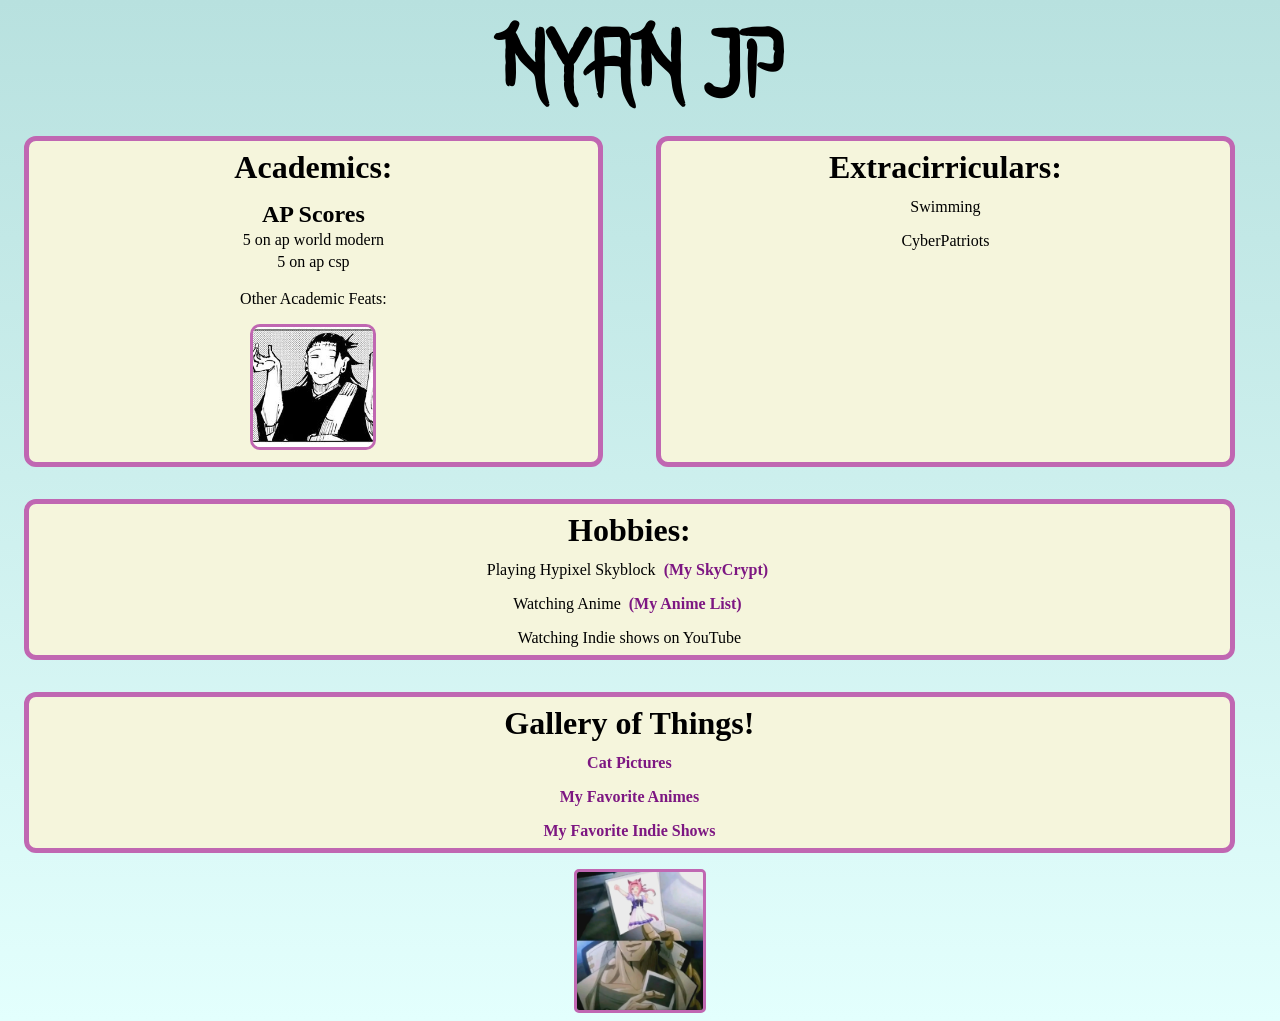
<file: index.html>
<!doctype html>
<html lang="en">
  <head>
    <meta charset="UTF-8" />
    <meta name="viewport" content="width=device-width, initial-scale=1.0" />
    <link rel="stylesheet" href="/Styles/shared.css" />
    <link rel="stylesheet" href="/Styles/index-styles.css" />

    <title>Nyan's Website</title>
  </head>
  <body>
    <header>
      <h1>Nyan JP</h1>
    </header>

    <main>
      <article>
        <div id="academic">
          <h2>Academics:</h2>
          <ul>
            <li>
              <p>
                <strong>AP Scores</strong>
              </p>
              <p>5 on ap world modern</p>
              <p>5 on ap csp</p>
            </li>
            <li>Other Academic Feats:</li>
            <li>
              <img
                src="/Images/aint that serious.jpg"
                alt="Kenjaku shrugging happily"
              />
            </li>
          </ul>
        </div>

        <div id="extracirriculars">
          <h2>Extracirriculars:</h2>
          <ul>
            <li>Swimming</li>
            <li>CyberPatriots</li>
          </ul>
        </div>

        <div id="hobbies">
          <h2>Hobbies:</h2>
          <ul>
            <li>
              Playing Hypixel Skyblock
              <a href="https://sky.shiiyu.moe/stats/NyanCats__/Blueberry"
              target="_blank"
                >(My SkyCrypt)</a
              >
            </li>
            <li>
              Watching Anime
              <a href="https://myanimelist.net/animelist/NyanCats__"
              target="_blank"
                >(My Anime List)</a
              >
            </li>
            <li>Watching Indie shows on YouTube</li>
          </ul>
        </div>

        <div id="gallery">
          <h2>Gallery of Things!</h2>
          <ul>
            <li><a href="/cat-gallery.html">Cat Pictures</a></li>
            <li><a href="/anime-gallery.html">My Favorite Animes</a></li>
            <li><a href="/indie-gallery.html">My Favorite Indie Shows</a></li>
          </ul>
        </div>
      </article>
    </main>

    <footer>
      <img
        src="/Images/jotaro haru picture.webp"
        alt="Jotaro Kujo looking at a picture"
      />
    </footer>
  </body>
</html>
</file>
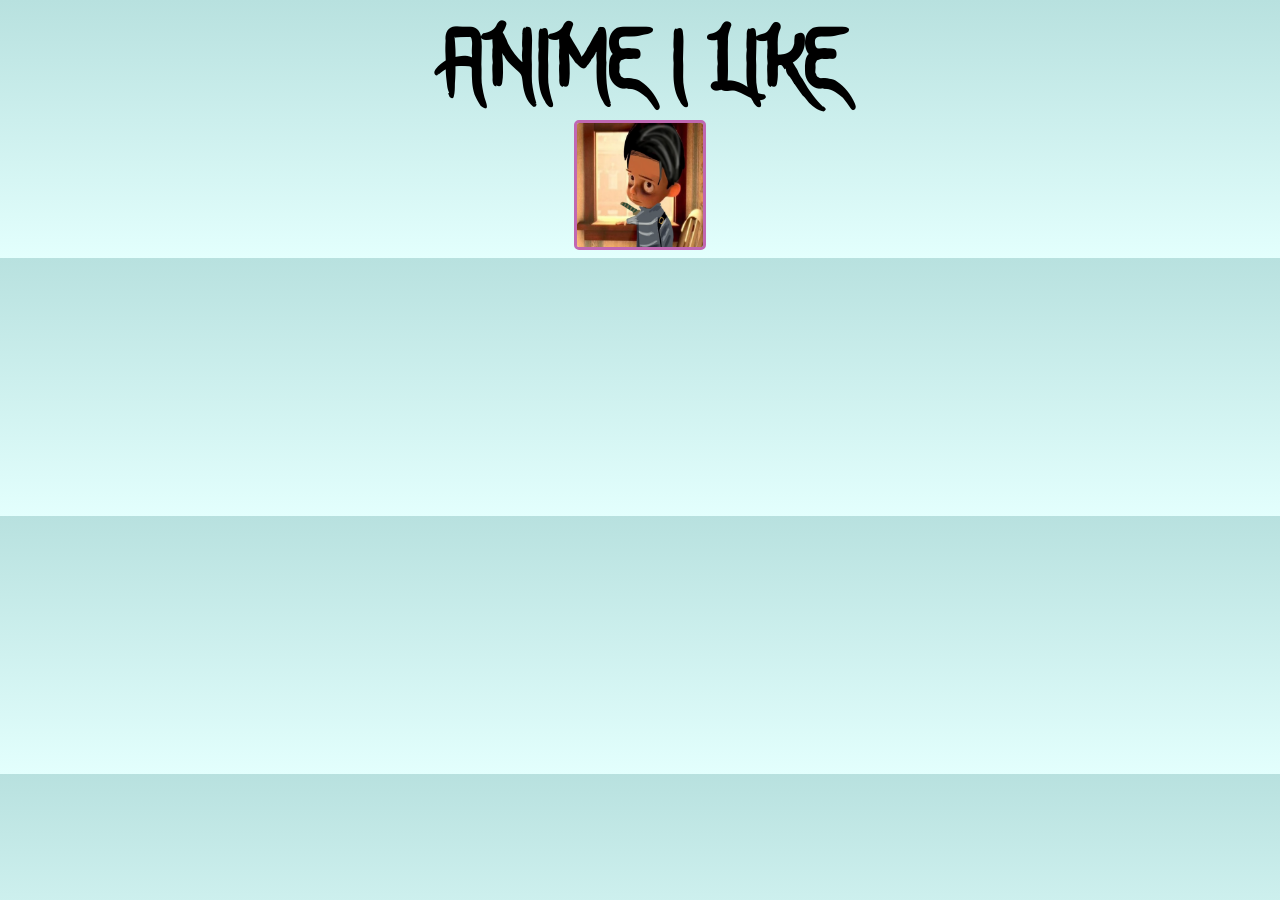
<file: anime-gallery.html>
<!doctype html>
<html lang="en">
  <head>
    <meta charset="UTF-8" />
    <meta name="viewport" content="width=device-width, initial-scale=1.0" />
    <link rel="stylesheet" href="/Styles/shared.css" />

    <title>Anime!</title>
  </head>
  <body>
    <header>
        <h1><a href="/index.html" class="header-link">Anime I Like</a></h1>
    </header>
    <main>

    </main>
    <footer>
        <img src="/Images/yuta superbum.png" alt="Yuta Okkotsu">
    </footer>
  </body>
</html>
</file>
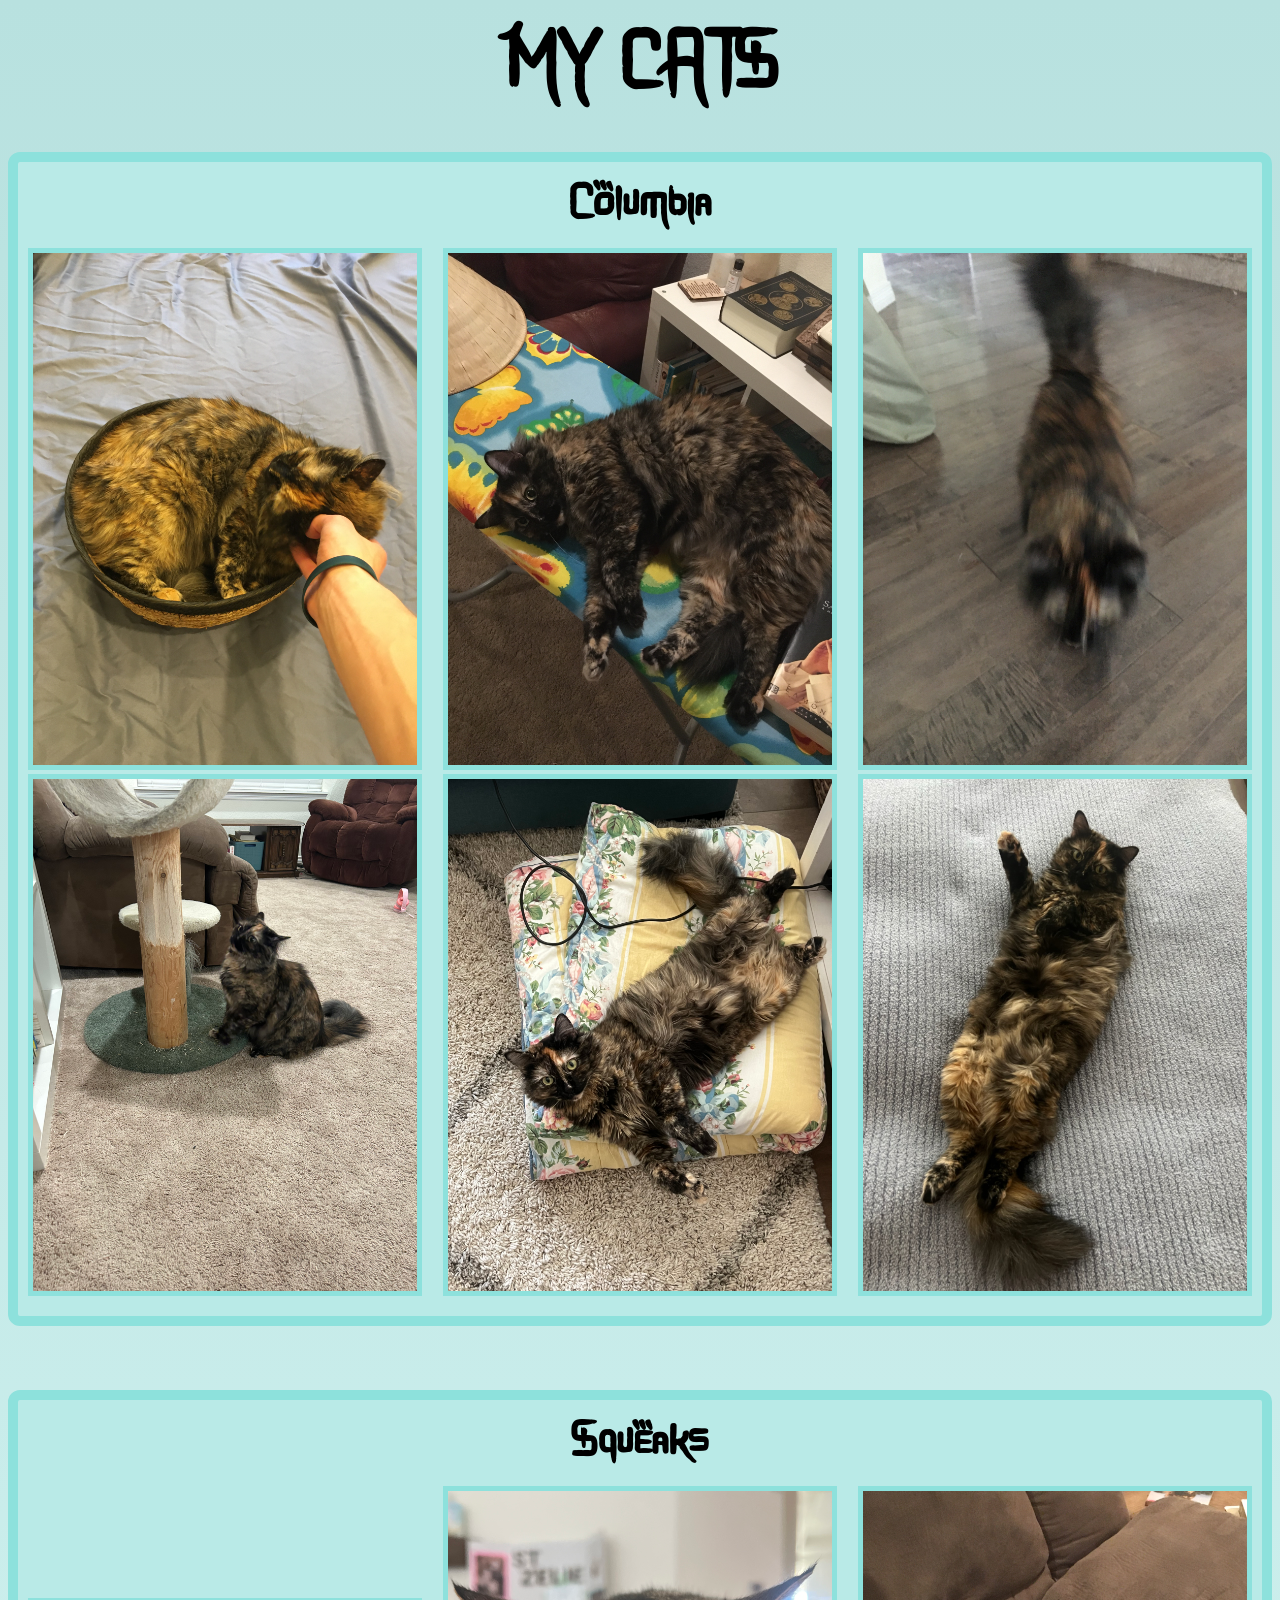
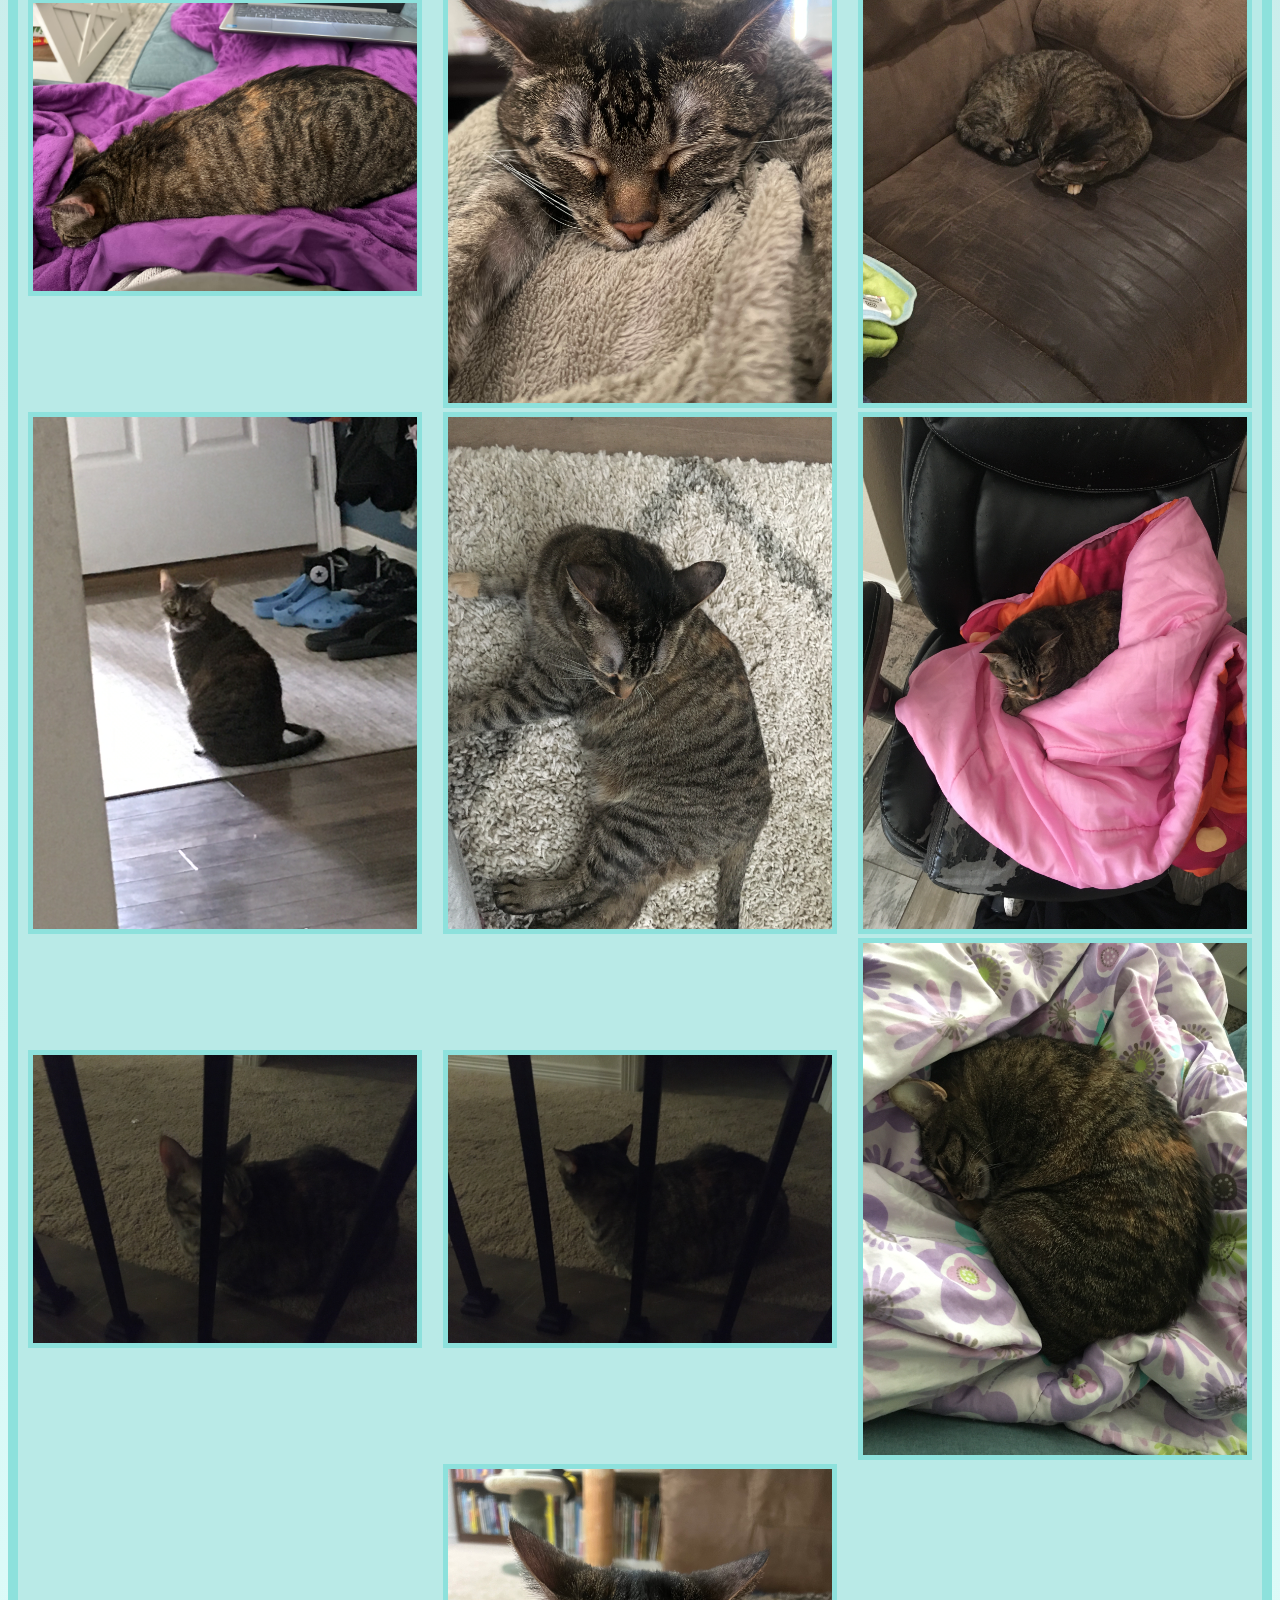
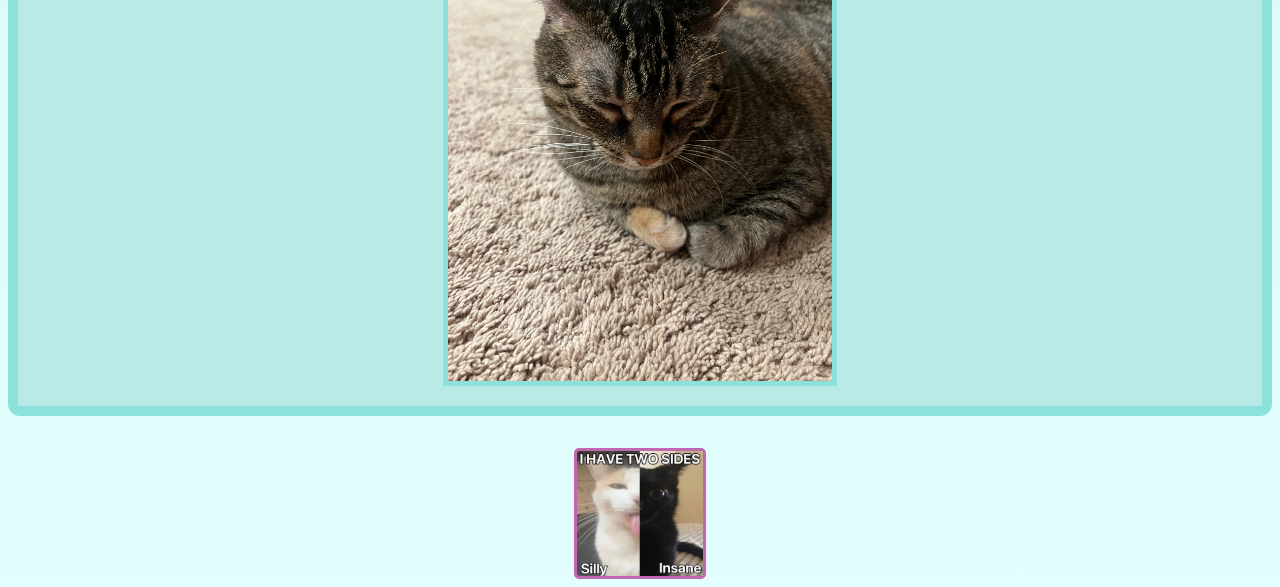
<file: cat-gallery.html>
<!doctype html>
<html lang="en">
  <head>
    <meta charset="UTF-8" />
    <meta name="viewport" content="width=device-width, initial-scale=1.0" />
    <link rel="stylesheet" href="/Styles/shared.css" />
    <link rel="stylesheet" href="/Styles/cat-gallery-styles.css" />

    <title>Cats!</title>
  </head>
  <body>
    <header>
      <h1><a href="/index.html" class="header-link">My Cats</a></h1>
    </header>

    <main>
      <article>
        
        
        <div>
            <h2>Columbia</h2>
          <ul>
            <li>
              <img
                src="/Images/Cat Images/columbia1.jpeg"
                alt="Cat being cute."
              />
            </li>
            <li>
              <img
                src="/Images/Cat Images/columbia2.jpeg"
                alt="Cat being cute."
              />
            </li>
            <li>
              <img
                src="/Images/Cat Images/columbia3.jpeg"
                alt="Cat being cute."
              />
            </li>
            <li>
              <img
                src="/Images/Cat Images/columbia4.jpeg"
                alt="Cat being cute."
              />
            </li>
            <li>
              <img
                src="/Images/Cat Images/columbia5.jpeg"
                alt="Cat being cute."
              />
            </li>
            <li>
              <img
                src="/Images/Cat Images/columbia6.jpeg"
                alt="Cat being cute."
              />
            </li>
          </ul>
        </div>

        <div>
            <h2>Squeaks</h2>
          <ul>
            <li>
              <img
                src="/Images/Cat Images/squeaks1.jpeg"
                alt="Cat being cute."
              />
            </li>
            <li>
              <img
                src="/Images/Cat Images/squeaks2.jpeg"
                alt="Cat being cute."
              />
            </li>
            <li>
              <img
                src="/Images/Cat Images/squeaks3.jpeg"
                alt="Cat being cute."
              />
            </li>
            <li>
              <img
                src="/Images/Cat Images/squeaks4.jpeg"
                alt="Cat being cute."
              />
            </li>
            <li>
              <img
                src="/Images/Cat Images/squeaks5.jpeg"
                alt="Cat being cute."
              />
            </li>
            <li>
              <img
                src="/Images/Cat Images/squeaks6.jpeg"
                alt="Cat being cute."
              />
            </li>
            <li>
              <img
                src="/Images/Cat Images/squeaks7a.jpeg"
                alt="Cat being cute."
              />
            </li>
            <li>
              <img
                src="/Images/Cat Images/squeaks7b.jpeg"
                alt="Cat being cute."
              />
            </li>
            <li>
              <img
                src="/Images/Cat Images/squeaks8.jpeg"
                alt="Cat being cute."
              />
            </li>
            <li>
              <img
                src="/Images/Cat Images/squeaks9.jpeg"
                alt="Cat being cute."
              />
            </li>
          </ul>
        </div>
      </article>
    </main>

    <footer>
      <img
        src="/Images/silly vs insane.jpg"
        alt="I have two sides... Silly vs Insane"
      />
    </footer>
  </body>
</html>
</file>
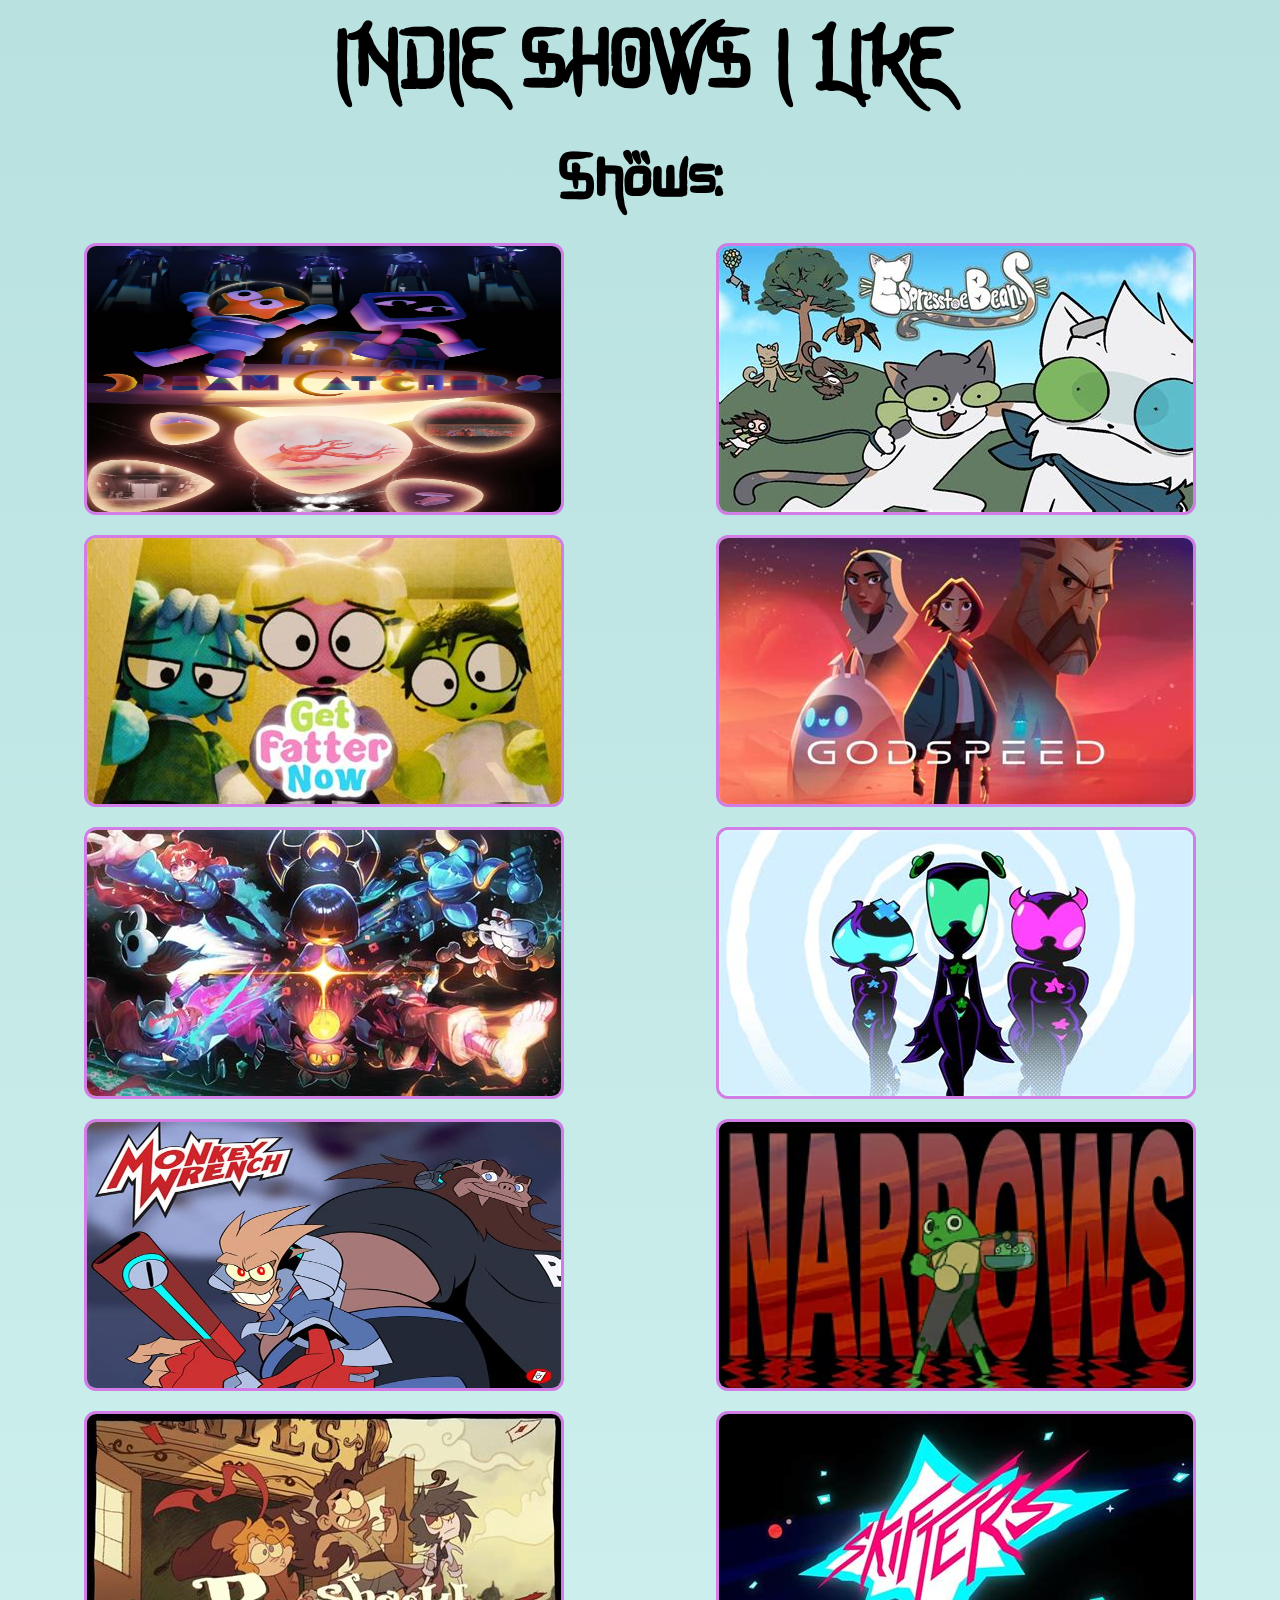
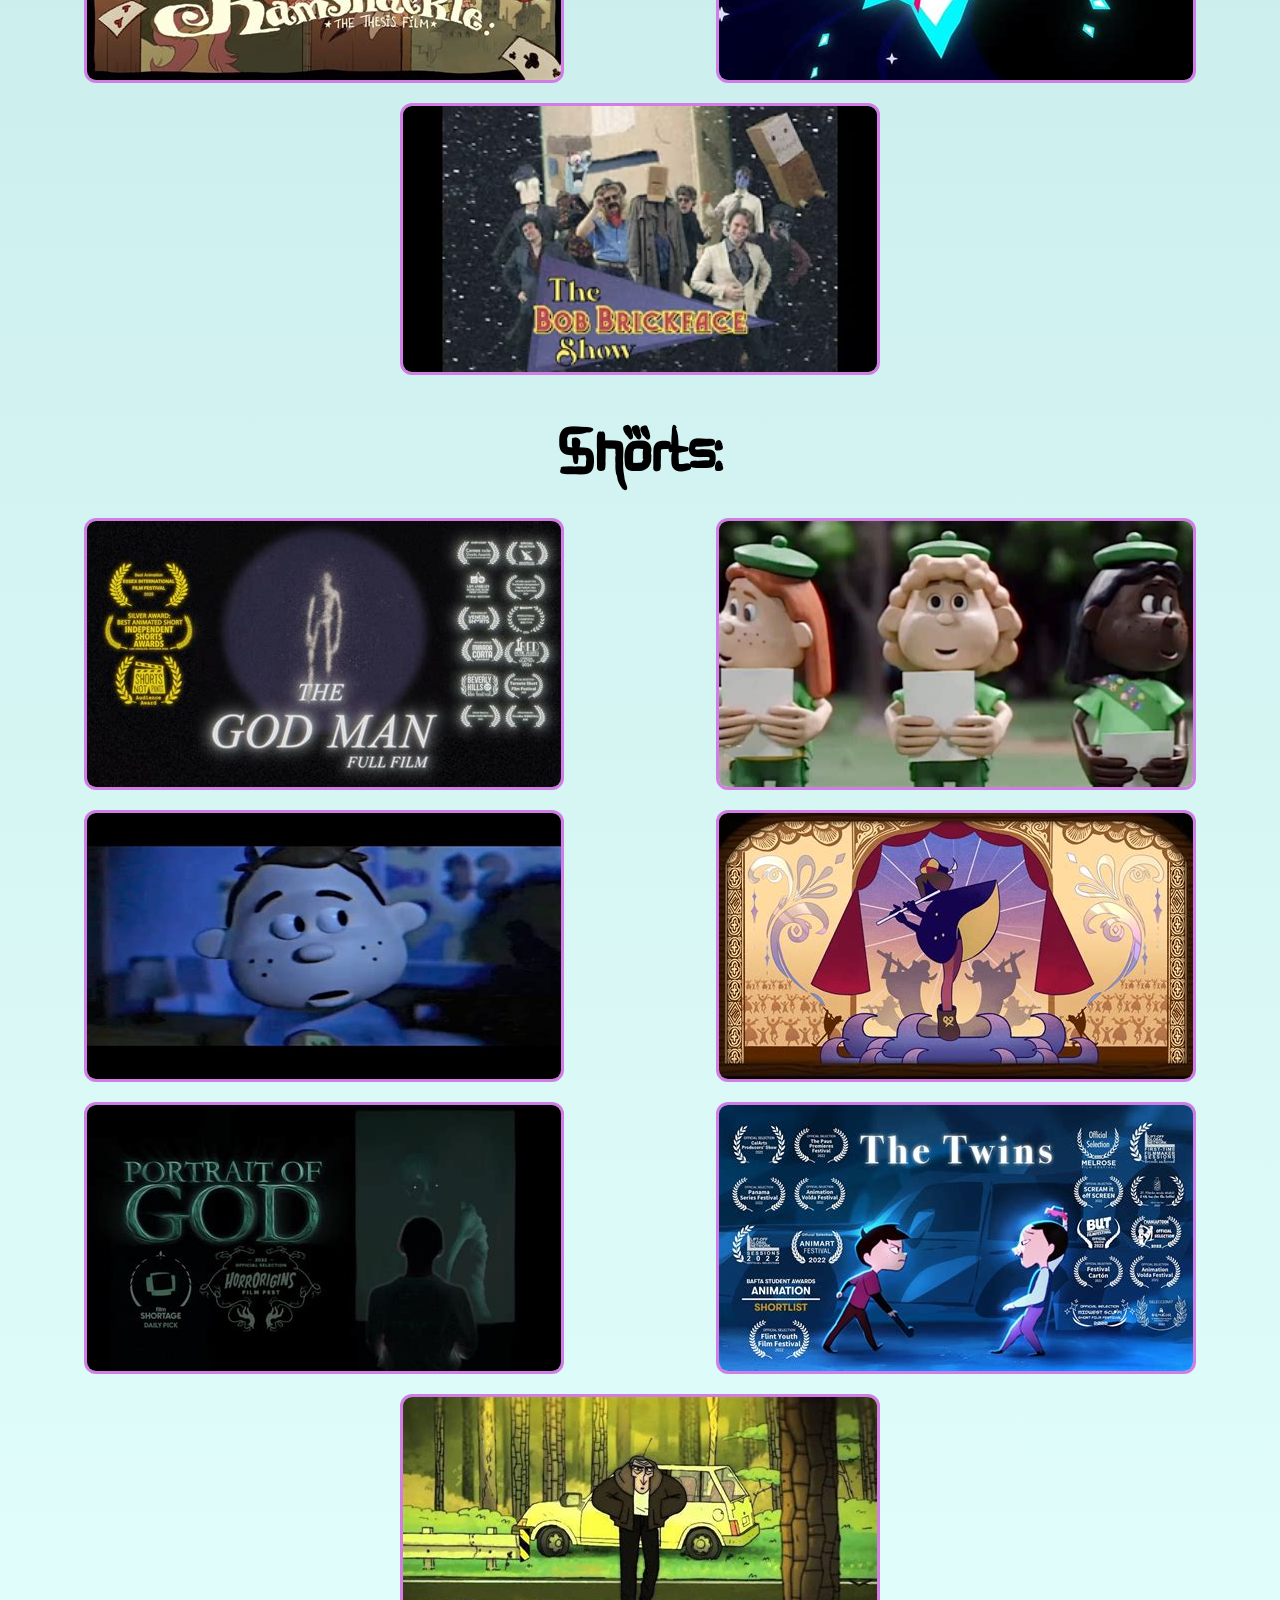
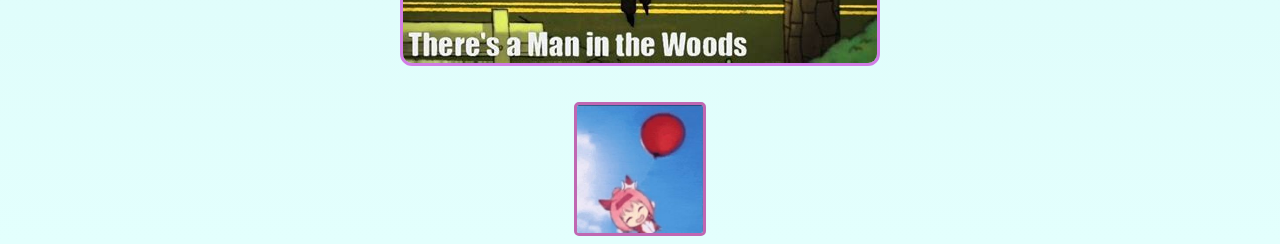
<file: indie-gallery.html>
<!doctype html>
<html lang="en">
  <head>
    <meta charset="UTF-8" />
    <meta name="viewport" content="width=device-width, initial-scale=1.0" />
    <link rel="stylesheet" href="/Styles/shared.css" />
    <link rel="stylesheet" href="/Styles/indie-gallery-styles.css">

    <title>Indie Shows!</title>
  </head>
  <body>
    <header>
      <h1>
        <a href="/index.html" class="header-link">Indie Shows I Like</a>
      </h1>
    </header>

    <main>
      <article>
        <div>
          <h2>
            Shows:
          </h2>
          <ul id="shows">
            <li>
              <a
                href="https://www.youtube.com/@TheDreamCatchersShow"
                target="_blank"
                ><img
                  src="/Images/Indie Images/dream catchers.jpg"
                  alt="Dream Catchers Indie Show Cover"
                  id="dream-catchers"
              /></a>
            </li>

            <li>
              <a
                href="https://www.youtube.com/watch?v=XWamJgSPoEU&list=PL7ZZnDPU-0BBARql5y8JXkOw0uT2KrP93"
                target="_blank"
                ><img
                  src="/Images/Indie Images/espresstoe beans.jpg"
                  alt="Espresstoe Beans Indie Show Cover"
              /></a>
            </li>

            <li>
              <a
                href="https://www.youtube.com/watch?v=4HCFJ1klruE&list=PLMfvgJAFMYBNcvnBnHrLmA8JwVjBYJB-5"
                target="_blank"
                ><img
                  src="/Images/Indie Images/get fatter now.jpg"
                  alt="Get Fatter Now Indie Show Cover"
              /></a>
            </li>

            <li>
              <a
                href="https://www.youtube.com/watch?v=Fdbd2kRSzG8"
                target="_blank"
                ><img
                  src="/Images/Indie Images/godspeed.jpg"
                  alt="GodSpeed Indie Show Cover"
              /></a>
            </li>

            <li>
              <a
                href="https://www.youtube.com/watch?v=6MTdM4Q9NXg&list=PLVRi3zqKnBIEChjgnR_BZVgS2Sr7swgtq&index=2"
                target="_blank"
                ><img
                  src="/Images/Indie Images/indie cross.jpg"
                  alt="Indie Cross Show Cover"
              /></a>
            </li>

            <li>
              <a
                href="https://www.youtube.com/watch?v=gLVU2jHUBeI"
                target="_blank"
                ><img
                  src="/Images/Indie Images/loki irl.jpg"
                  alt="Loki IRL Indie Show Cover"
              /></a>
            </li>

            <li>
              <a
                href="https://www.youtube.com/@MonkeyWrenchSeries"
                target="_blank"
                ><img
                  src="/Images/Indie Images/monkey wrench.jpg"
                  alt="Monkey Wrench Indie Show Cover"
              /></a>
            </li>

            <li>
              <a
                href="https://www.youtube.com/watch?v=rMpQbSq9dJ8"
                target="_blank"
                ><img
                  src="/Images/Indie Images/narrows.jpg"
                  alt="Narrows Indie Show Cover"
              /></a>
            </li>

            <li>
              <a
                href="https://www.youtube.com/watch?v=i1r2QqSpJ5o&list=PLTY4x9jFwCjic2lLV9Tsj1uK-vNaOmcEk"
                target="_blank"
                ><img
                  src="/Images/Indie Images/ramshackle.jpg"
                  alt="Ramshackle Indie Show Cover"
              /></a>
            </li>

            <li>
              <a
                href="https://www.youtube.com/watch?v=tO2rkq_hSxs&list=PL6JeuDSX3rIjCO1hg-OjKeV1P0EExLtmV"
                target="_blank"
                ><img
                  src="/Images/Indie Images/skifters.jpg"
                  alt="Skifters Indie Show Cover"
              /></a>
            </li>

            <li>
              <a href="https://www.youtube.com/@bobbrickface" target="_blank"
                ><img
                  src="/Images/Indie Images/the bob brickface show.jpg"
                  alt="The Bob Brickface Show Indie Show Cover"
              /></a>
            </li>
          </ul>
        </div>

        <div>
          <h2>
            Shorts:
          </h2>
          <ul id="shorts">
            <li>
              <a
                href="https://www.youtube.com/watch?v=WY9CTDM3l4M"
                target="_blank"
                ><img
                  src="/Images/Indie Images/the god man.jpg"
                  alt="The God Man Indie Short Cover"
              /></a>
            </li>

            <li>
              <a
                href="https://www.youtube.com/watch?v=9OChdE6cXCc"
                target="_blank"
                ><img
                  src="/Images/Indie Images/the hunt among the green.jpg"
                  alt="The Hunt Among the Green Indie Short Cover"
              /></a>
            </li>

            <li>
              <a
                href="https://www.youtube.com/watch?v=IyhoT3smJEQ"
                target="_blank"
                ><img
                  src="/Images/Indie Images/the kid and the camera.jpg"
                  alt="The Kid and the Camera Indie Short Cover"
              /></a>
            </li>

            <li>
              <a
                href="https://www.youtube.com/watch?v=adwGFGiBdwk"
                target="_blank"
                ><img
                  src="/Images/Indie Images/the pied piper.jpg"
                  alt="The Pied Piper Indie Short Cover"
              /></a>
            </li>

            <li>
              <a
                href="https://www.youtube.com/watch?v=BI9fKfX5V68"
                target="_blank"
                ><img
                  src="/Images/Indie Images/the portrait of god.jpg"
                  alt="The Portrait of God Indie Short Cover"
              /></a>
            </li>

            <li>
              <a
                href="https://www.youtube.com/watch?v=XCawr8qHbHE"
                target="_blank"
                ><img
                  src="/Images/Indie Images/the twins.jpg"
                  alt="The Twins Indie Short Cover"
              /></a>
            </li>

            <li>
              <a
                href="https://www.youtube.com/watch?v=DXY71hCkLCE"
                target="_blank"
                ><img
                  src="/Images/Indie Images/there's a man in the woods.jpg"
                  alt="There's a Man in the Woods Indie Short Cover"
              /></a>
            </li>
          </ul>
        </div>
      </article>
    </main>

    <footer>
      <img src="/Images/happy.jpg" alt="Happy Haru Urara with a balloon" />
    </footer>
  </body>
</html>
</file>
<file: Styles/shared.css>
@font-face {
    font-family: JJK;
    src: url(/Styles/Jujutsu\ Kaisen.ttf);
}

html {
    background: linear-gradient(0deg, rgb(227, 255, 253), rgb(184, 225, 223));
}

header h1 {
    font-family: 'JJK', sans-serif;
    font-size: 5rem;
    text-align: center;
    height: 2rem;
    margin: 0 0 5rem 0;
    text-transform: uppercase;
}

.header-link {
    color: rgb(0, 0, 0);
    text-decoration: none;
}

.header-link:hover {
    color: rgb(90, 49, 108);
}

footer {
    padding: 0;
    display: flex;
    justify-content: center;
}

footer img {
    width: 10%;
    height: 10%;
    border-radius: 5px;
    border: 3px solid rgb(192, 103, 178);
}
</file>
<file: Styles/index-styles.css>
article {
    display: grid;
    grid-template-columns: 1fr 1fr;
}

div {
    display: flex;
    flex-direction: column;
    background-color: beige;
    margin: 1rem;
    border: 5px solid rgb(192, 103, 178);
    border-radius: 12px;
    width: 90%;
}

div ul {
    list-style: none;
    display: flex;
    flex-direction: column;
    text-align: center;
}

div h2 {
    margin: 0.5rem 0 0.25rem 0;
    text-align: center;
    font-size: 2rem;
}

div ul {
    padding: 0;
    margin: 0;
}

div ul li {
    text-align: center;
    margin: 0.5rem;
}

li p {
    margin: 0.2rem;
}

li p strong {
    font-size: 1.5rem;
}

li a {
    text-decoration: none;
    color: rgb(125, 23, 130);
    padding: 0.125rem 0.25rem 0.25rem 0.25rem;
    border-radius: 12px;
    font-weight: 550;
}

li a:hover {
    background-color: rgb(125, 23, 130);
    color: rgb(255, 255, 255);
}

div img {
    border-radius: 10px;
    border: 3px solid rgb(192, 103, 178);
    width: 7.5rem;
    height: 7.5rem;
    object-fit: cover;
}

div:nth-of-type(3) {
    grid-column: 1 / span 2; 
    width: 95%;
}

div:nth-of-type(4) {
    grid-column: 1 / span 2;
    width: 95%;
}
</file>
<file: Styles/cat-gallery-styles.css>
article {
    display: flex;
    flex-direction: column;
}

div {
    background-color: rgb(185, 234, 231);
    border: 10px solid rgb(141, 225, 220);
    margin: 2rem 0;
    border-radius: 12px;
    text-align: center;
}

div h2 {
    font-size: 3rem;
    font-family: 'JJK', sans-serif;
    margin: 0.5rem 0;
}

div ul {
    list-style: none;
    display: grid;
    grid-template-columns: 1fr 1fr 1fr;
    padding: 0;
    overflow: hidden;
}

div li {
    justify-items: center;
    align-content: center;
}

div img {
    width: 24rem;
    height: auto;
    border: 5px solid rgb(141, 225, 220);
}

div li:nth-of-type(10) {
    grid-column: 1 / span 3;
    
}
</file>
<file: Styles/indie-gallery-styles.css>
header h1 {
    height: 6rem;
    margin: 0;
}

div {
    text-align: center;
}

div h2 {
    font-family: 'JJK', sans-serif;
    font-size: 4rem;
    margin: 2rem 0 0.5rem 0;
}

main ul {
    display: grid;
    grid-template-columns: 1fr 1fr;
    list-style: none;
    padding: 0;
    margin: 0;
}

main li {
    margin: 1rem 0 0 0;
    justify-content: center;
    align-items: center;
}

main li img {
    width: 29.625rem;
    height: 16.625rem;
    border-radius: 12px;
    border: 3px solid rgb(210, 125, 229);
}

#shows li:nth-of-type(11) {
    grid-column: 1 / span 2;
}

#shorts li:nth-of-type(7) {
    grid-column: 1 / span 2;
}

footer {
    margin-top: 2rem;
}
</file>
